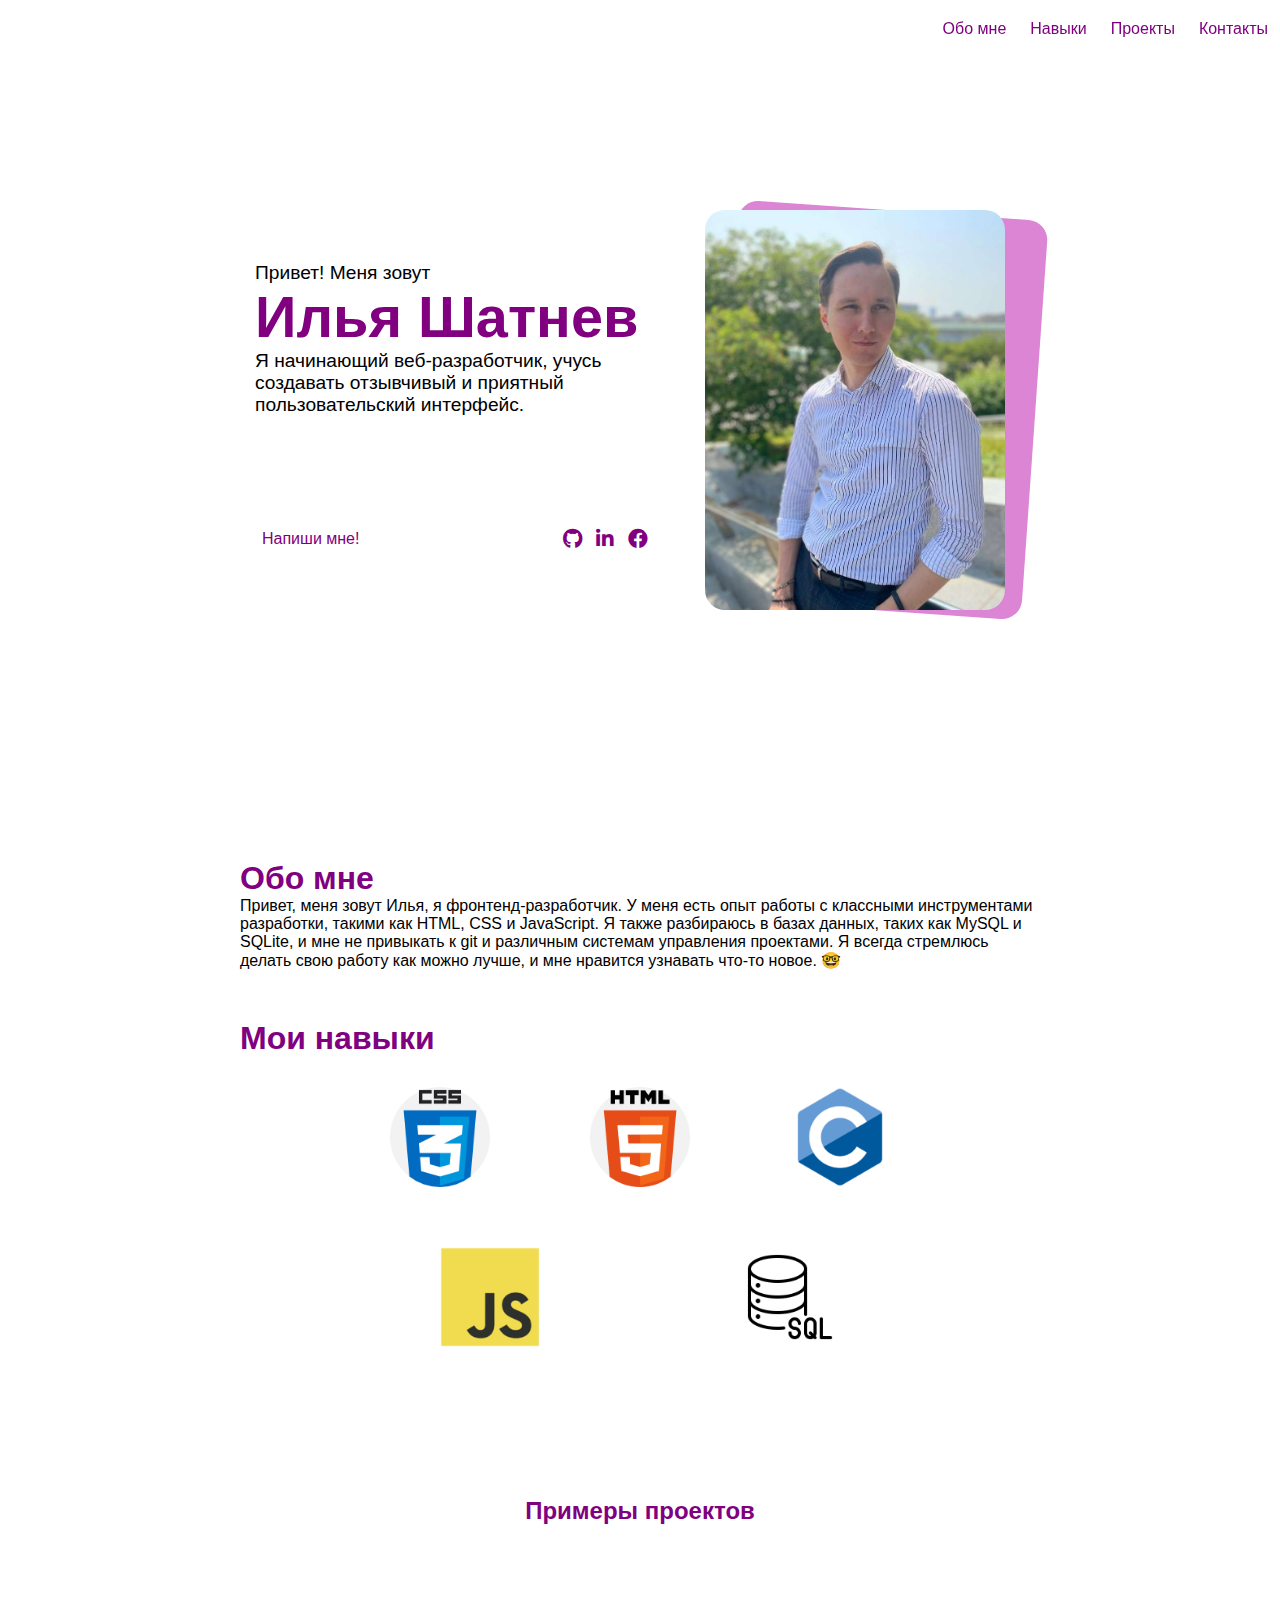
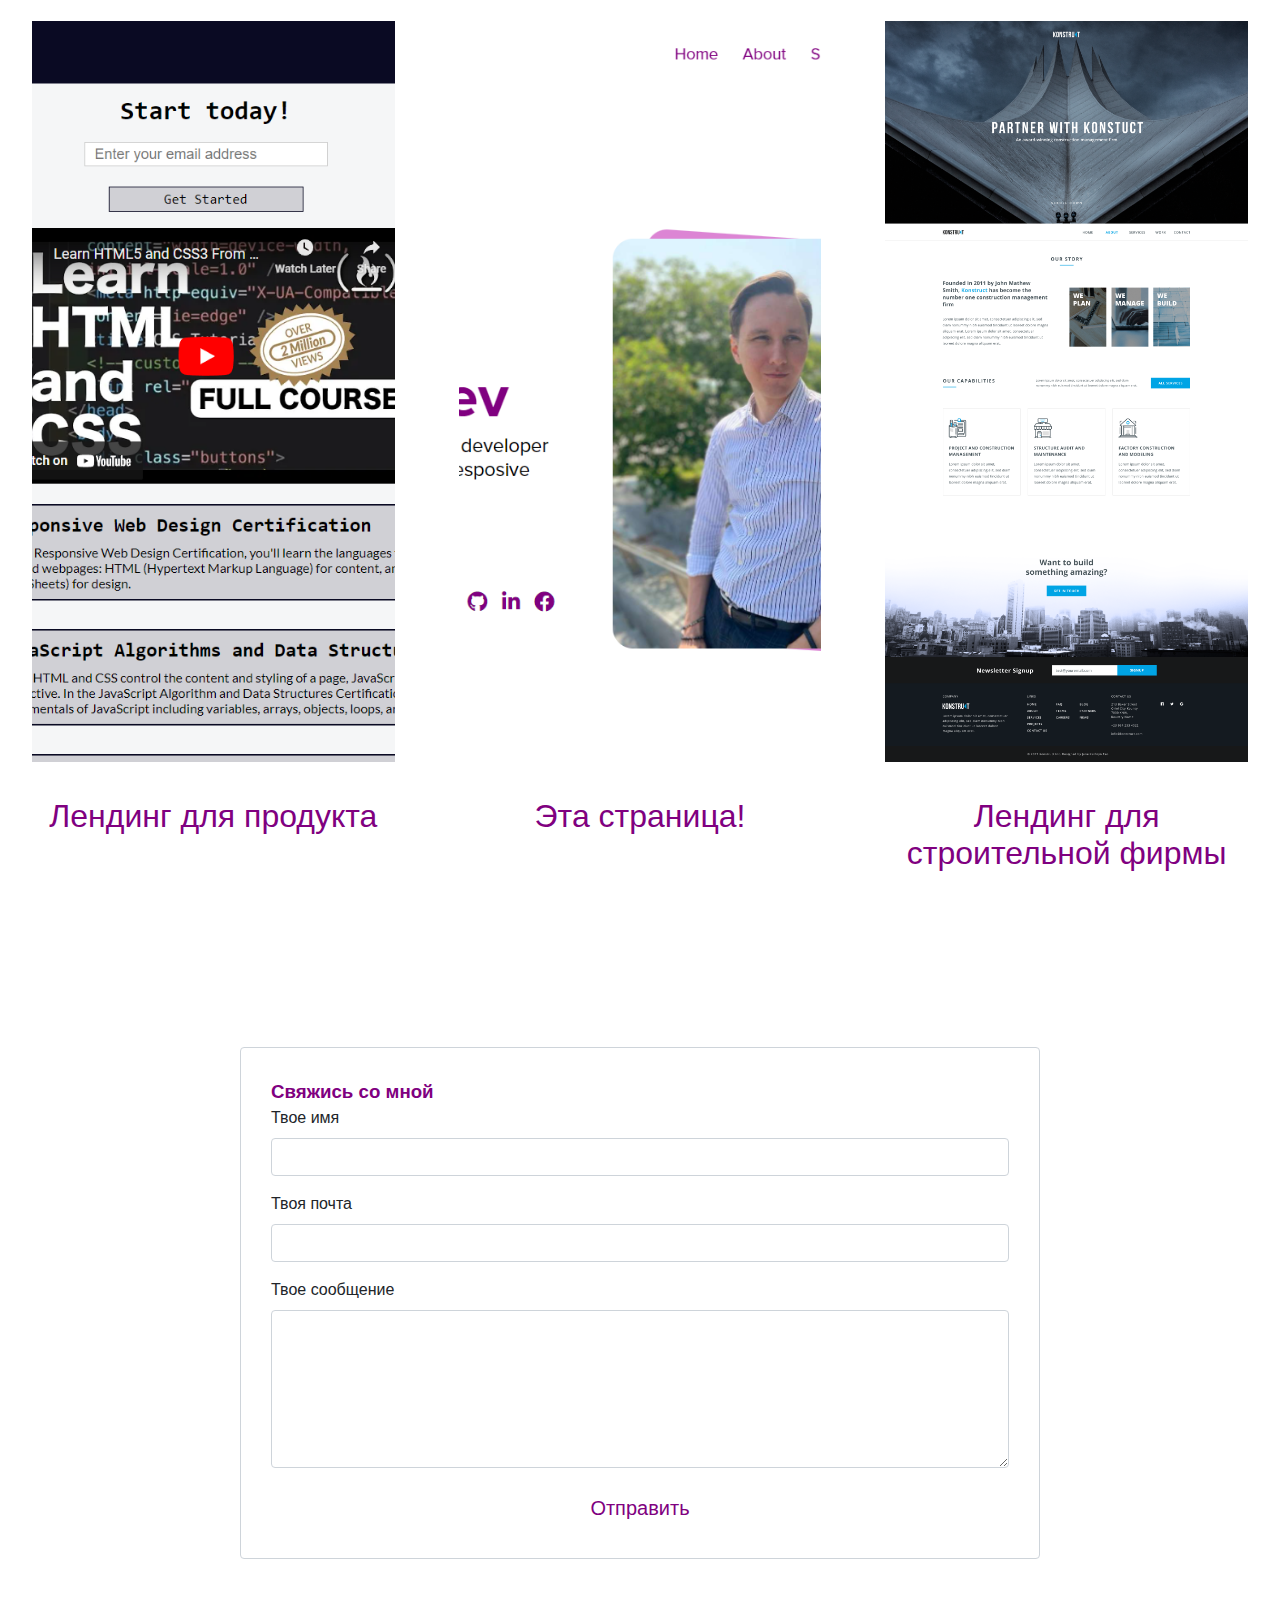
<file: index.html>
<!DOCTYPE html>
<html lang="ru">
  <head>
      <meta charset="UTF-8">
      <meta name="description" content="Web developer portfolio">
      <meta name="keywords" content="Portfolio, web-design, HTML, CSS, JavaScript">
      <meta name="author" content="Ilia Shatnev">
      <meta name="viewport" content="width=device-width, initial-scale=1.0">
      <link rel="stylesheet" href="styles.css">
      <link href="https://fonts.cdnfonts.com/css/proxima-nova-2" rel="stylesheet">
      <link href="contact-form.css" rel="stylesheet">

      <link
      rel="stylesheet"
      href="https://use.fontawesome.com/releases/v5.8.2/css/all.css"
    />

  </head>
  <body>
    <nav id="navbar">
      <ul>
        <li class="nav-link"><a class="button" href="#about-me">Обо мне</a></li>
        <li class="nav-link"><a class="button" href="#skills-section">Навыки</a></li>
        <li class="nav-link"><a class="button" href="#projects">Проекты</a></li>
        <li class="nav-link"><a class="button" href="#fcf-form">Контакты</a></li>
      </ul>  
    </nav>
    <div class="divider-wide"></div>
  <section id="welcome-section">
    <div id="w-s-left-box">
      <div id="w-s-text">
    <p>Привет! Меня зовут</p>
    <h1>Илья Шатнев</h1>
    <p>Я начинающий веб-разработчик, учусь создавать отзывчивый и приятный пользовательский интерфейс.
    </p>
      </div>
    <div id="w-s-bottom">
    <div class="nav-link">
      <a class="button" href="#fcf-form">Напиши мне!</a>
    </div>
    <ul  id="contact-icons">
      <a class="button" href="https://github.com/Olukard" target="_blank"><i class="fab fa-github "></i></a>
      <a class="button" href="https://www.linkedin.com/in/ilia-shatnev-001679270/" target="_blank"> <i class="fab fa-linkedin-in"></i></a>
      <a class="button"><i class="fab fa-facebook "></i></a>
    </ul>
    </div>

    </div>
      <div id="photobox">
    <img id="photo" src="portrait.jpg" width="300", height="400">
      <div id="shadow1"></div>
      

    </div>
  </section>
 <div class="divider-wide"></div>
  <section id="about-me">
    <h1>Обо мне</h1>
    <p>Привет, меня зовут Илья, я фронтенд-разработчик. У меня есть опыт работы с классными инструментами разработки, такими как HTML, CSS и JavaScript. Я также разбираюсь в базах данных, таких как MySQL и SQLite, и мне не привыкать к git и различным системам управления проектами. Я всегда стремлюсь делать свою работу как можно лучше, и мне нравится узнавать что-то новое. 🤓

</p>
  </section>

  <section id="skills-section">
    <h1>Мои навыки</h1>
    <div class="skills-grid">
      <img class="skill-image skill-image-1" src="css-icon.png" alt="skill">
      <img class="skill-image skill-image-2" src="html-5-icon.png" alt="skill">
      <img class="skill-image skill-image-3" src="c-icon.png" alt="skill">
      <img class="skill-image skill-image-4" src="js-icon.png" alt="skill">
      <img class="skill-image skill-image-5" src="sql-icon.png" alt="skill">
    </div>
</p>
  </section>

  <section id="projects" class="projects-section">
    <h2 class="projects-section-header">Примеры проектов</h2>

    <div class="projects-grid">
      <a
        href="https://codepen.io/Olukard/pen/WNYNeER"
        target="_blank"
        class="project project-tile"
      >
        <img
          class="project-image"
          src="product-landing-page.png"
          alt="project"
        />
        <p class="project-title button">

          Лендинг для продукта

        </p>
      </a>

      <a
      href="#"
      class="project project-tile"
    >
      <img
        class="project-image"
        src="portfolio.png"
        alt="project"
      />
      <p class="project-title button">

        Эта страница!

      </p>
    </a>

    <a
    href="https://olukard.github.io/Construct-Landing-Page/"
    class="project project-tile"
  >
    <img
      class="project-image"
      src="Konstruct.png"
      alt="project"
    />
    <p class="project-title button">

      Лендинг для строительной фирмы

    </p>
  </a>
      
    </div>

  </section>

  <div class="fcf-body">

    <div id="fcf-form">
    <h3 class="fcf-h3">Свяжись со мной</h3>

    <form id="fcf-form-id" class="fcf-form-class" method="post" action="contact-form-process.php">
        
        <div class="fcf-form-group">
            <label for="Name" class="fcf-label">Твое имя</label>
            <div class="fcf-input-group">
                <input type="text" id="Name" name="Name" class="fcf-form-control" required>
            </div>
        </div>

        <div class="fcf-form-group">
            <label for="Email" class="fcf-label">Твоя почта</label>
            <div class="fcf-input-group">
                <input type="email" id="Email" name="Email" class="fcf-form-control" required>
            </div>
        </div>

        <div class="fcf-form-group">
            <label for="Message" class="fcf-label">Твое сообщение</label>
            <div class="fcf-input-group">
                <textarea id="Message" name="Message" class="fcf-form-control" rows="6" maxlength="3000" required></textarea>
            </div>
        </div>

        <div class="fcf-form-group">
            <button type="submit" id="fcf-button" class="fcf-btn fcf-btn-primary fcf-btn-lg fcf-btn-block">Отправить</button>
        </div>

    </form>
    </div>

</div>

  </body>
</html>
</file>
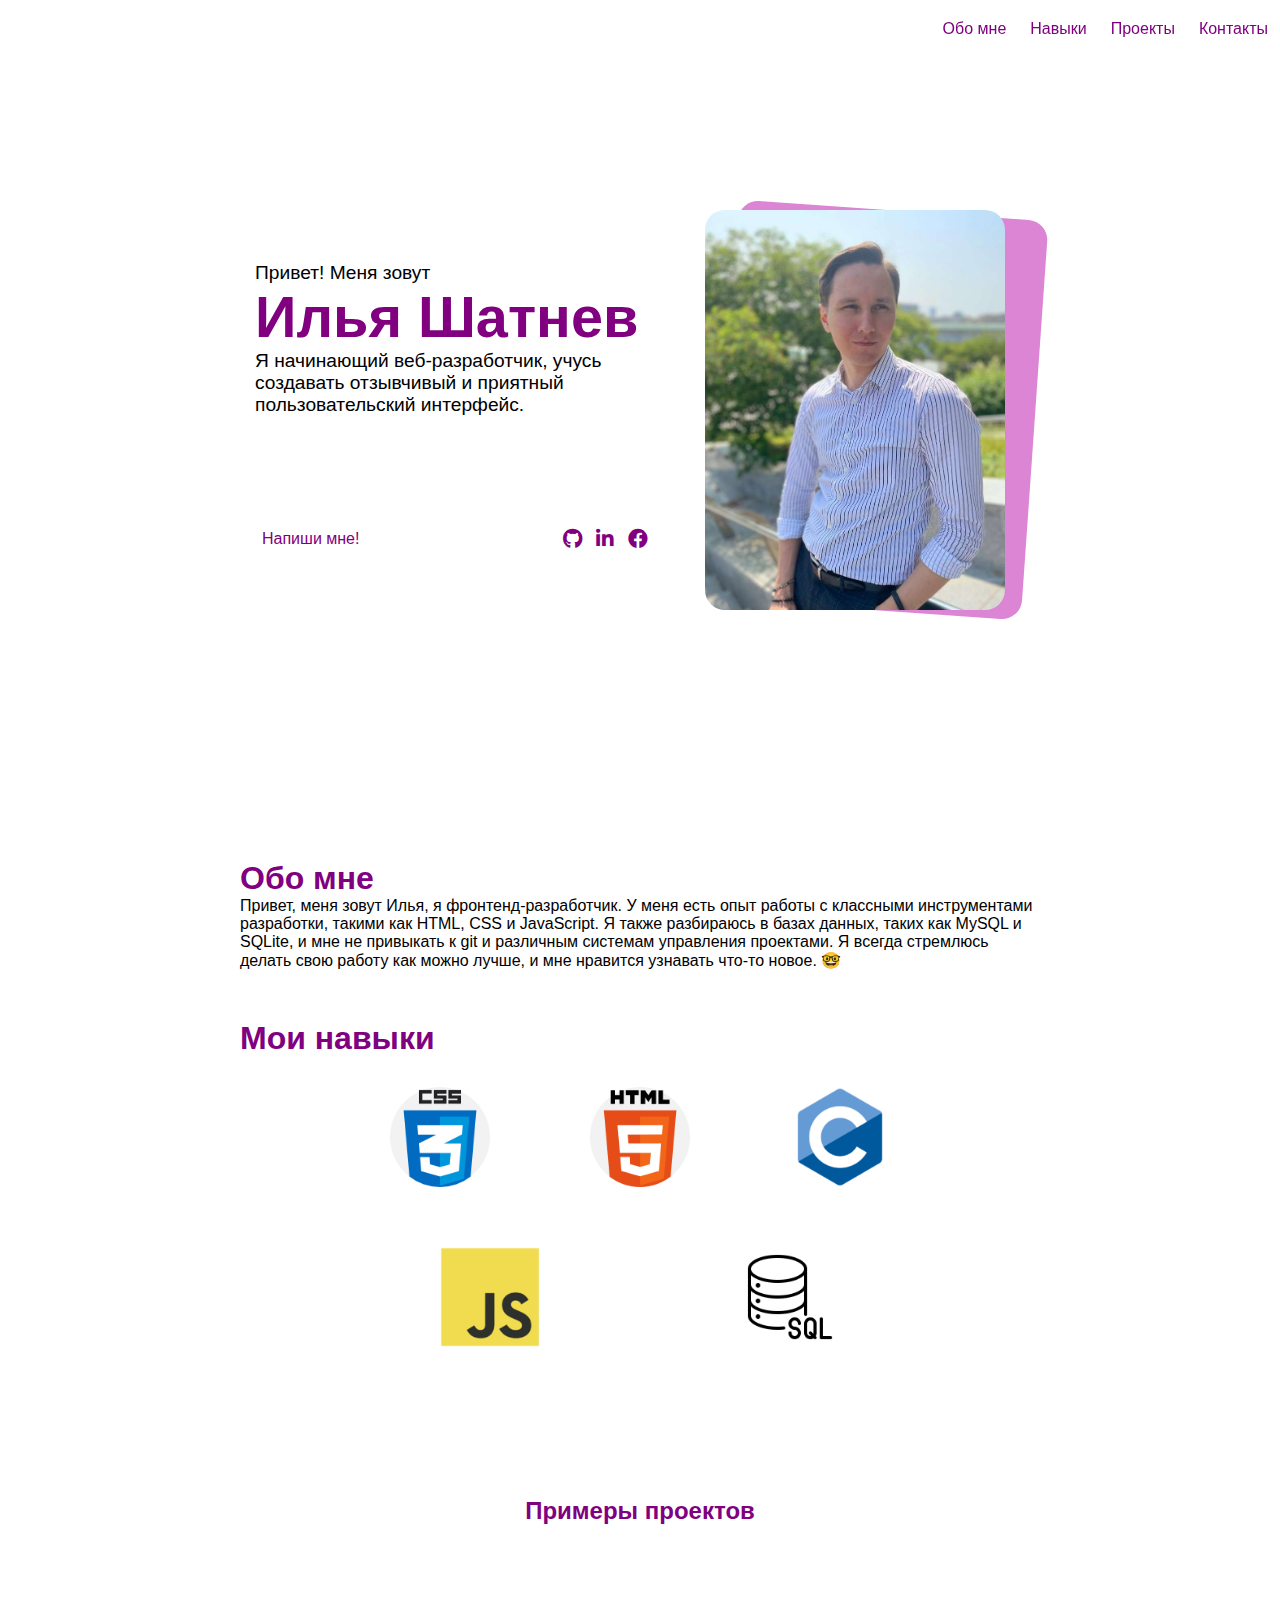
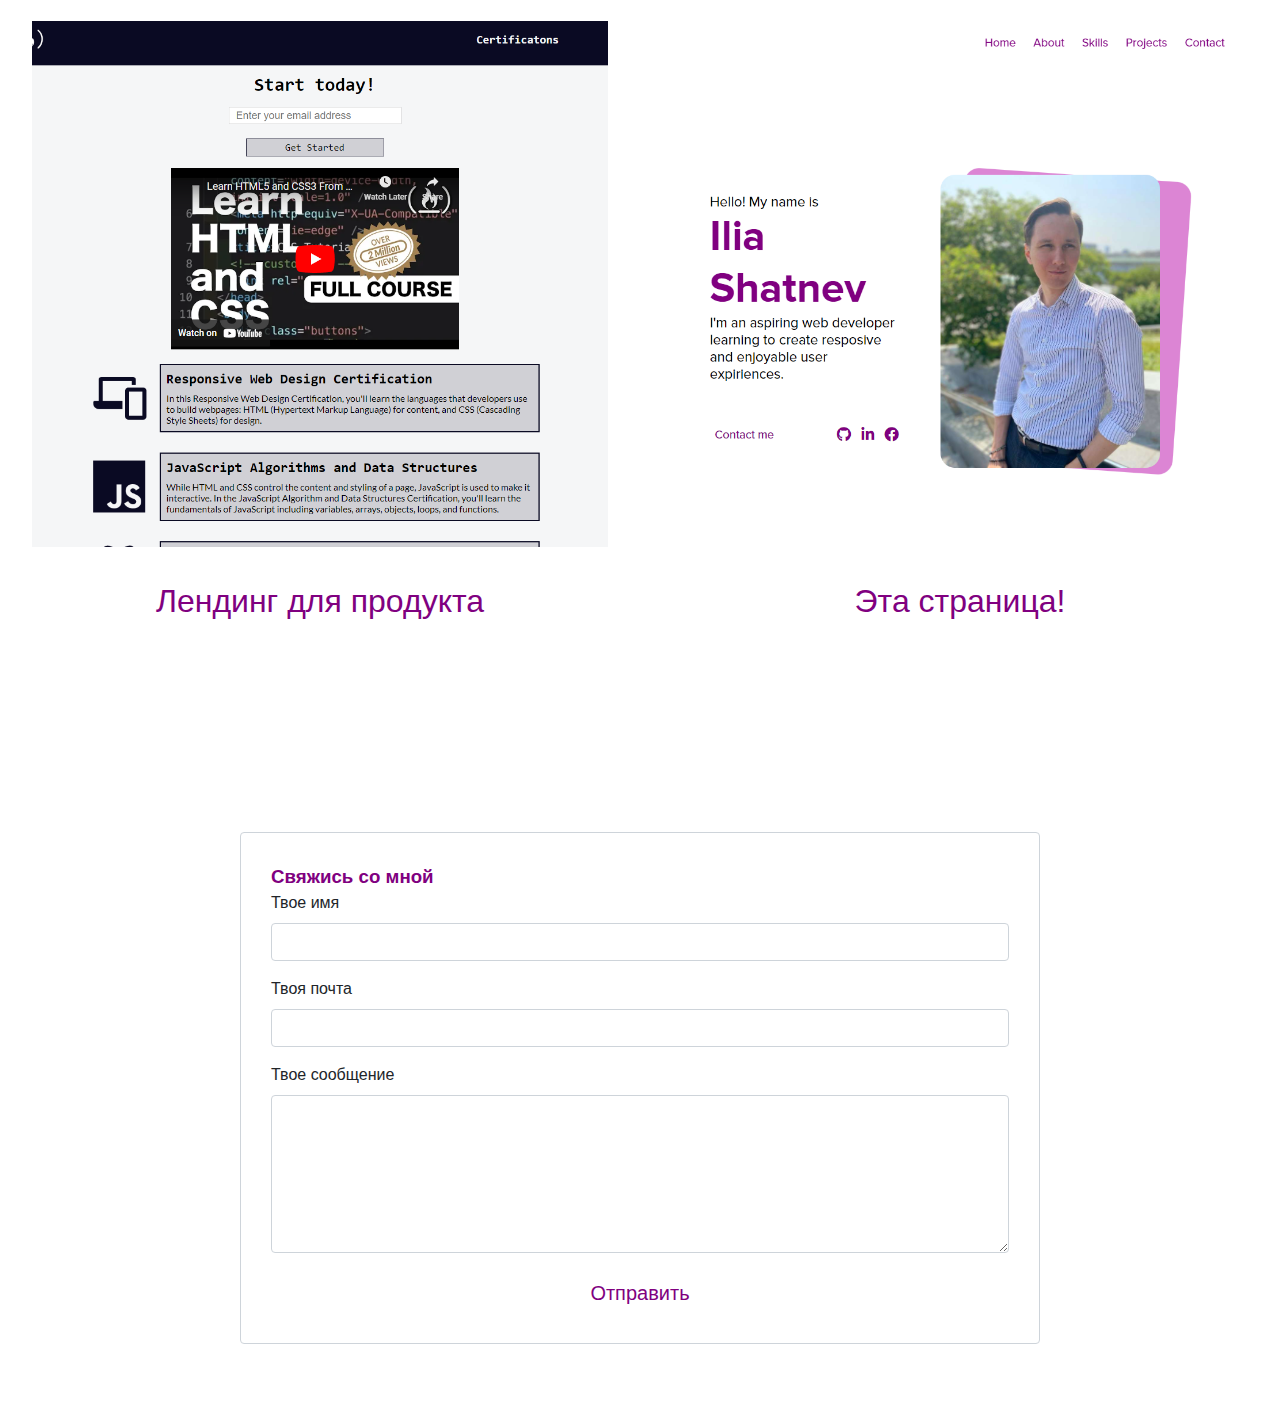
<file: Portfolio/index.html>
<!DOCTYPE html>
<html lang="ru">
  <head>
      <meta charset="UTF-8">
      <meta name="description" content="Web developer portfolio">
      <meta name="keywords" content="Portfolio, web-design, HTML, CSS, JavaScript">
      <meta name="author" content="Ilia Shatnev">
      <meta name="viewport" content="width=device-width, initial-scale=1.0">
      <link rel="stylesheet" href="styles.css">
      <link href="https://fonts.cdnfonts.com/css/proxima-nova-2" rel="stylesheet">
      <link href="contact-form.css" rel="stylesheet">

      <link
      rel="stylesheet"
      href="https://use.fontawesome.com/releases/v5.8.2/css/all.css"
    />

  </head>
  <body>
    <nav id="navbar">
      <ul>
        <li class="nav-link"><a class="button" href="#about-me">Обо мне</a></li>
        <li class="nav-link"><a class="button" href="#skills-section">Навыки</a></li>
        <li class="nav-link"><a class="button" href="#projects">Проекты</a></li>
        <li class="nav-link"><a class="button" href="#fcf-form">Контакты</a></li>
      </ul>  
    </nav>
    <div class="divider-wide"></div>
  <section id="welcome-section">
    <div id="w-s-left-box">
      <div id="w-s-text">
    <p>Привет! Меня зовут</p>
    <h1>Илья Шатнев</h1>
    <p>Я начинающий веб-разработчик, учусь создавать отзывчивый и приятный пользовательский интерфейс.
    </p>
      </div>
    <div id="w-s-bottom">
    <div class="nav-link">
      <a class="button" href="#fcf-form">Напиши мне!</a>
    </div>
    <ul  id="contact-icons">
      <a class="button" href="https://github.com/Olukard" target="_blank"><i class="fab fa-github "></i></a>
      <a class="button" href="https://www.linkedin.com/in/ilia-shatnev-001679270/" target="_blank"> <i class="fab fa-linkedin-in"></i></a>
      <a class="button"><i class="fab fa-facebook "></i></a>
    </ul>
    </div>

    </div>
      <div id="photobox">
    <img id="photo" src="portrait.jpg" width="300", height="400">
      <div id="shadow1"></div>
      

    </div>
  </section>
 <div class="divider-wide"></div>
  <section id="about-me">
    <h1>Обо мне</h1>
    <p>Привет, меня зовут Илья, я фронтенд-разработчик. У меня есть опыт работы с классными инструментами разработки, такими как HTML, CSS и JavaScript. Я также разбираюсь в базах данных, таких как MySQL и SQLite, и мне не привыкать к git и различным системам управления проектами. Я всегда стремлюсь делать свою работу как можно лучше, и мне нравится узнавать что-то новое. 🤓

</p>
  </section>

  <section id="skills-section">
    <h1>Мои навыки</h1>
    <div class="skills-grid">
      <img class="skill-image skill-image-1" src="css-icon.png" alt="skill">
      <img class="skill-image skill-image-2" src="html-5-icon.png" alt="skill">
      <img class="skill-image skill-image-3" src="c-icon.png" alt="skill">
      <img class="skill-image skill-image-4" src="js-icon.png" alt="skill">
      <img class="skill-image skill-image-5" src="sql-icon.png" alt="skill">
    </div>
</p>
  </section>

  <section id="projects" class="projects-section">
    <h2 class="projects-section-header">Примеры проектов</h2>

    <div class="projects-grid">
      <a
        href="https://codepen.io/Olukard/pen/WNYNeER"
        target="_blank"
        class="project project-tile"
      >
        <img
          class="project-image"
          src="product-landing-page.png"
          alt="project"
        />
        <p class="project-title button">

          Лендинг для продукта

        </p>
      </a>

      <a
      href="#"
      class="project project-tile"
    >
      <img
        class="project-image"
        src="portfolio.png"
        alt="project"
      />
      <p class="project-title button">

        Эта страница!

      </p>
    </a>
      
    </div>

  </section>

  <div class="fcf-body">

    <div id="fcf-form">
    <h3 class="fcf-h3">Свяжись со мной</h3>

    <form id="fcf-form-id" class="fcf-form-class" method="post" action="contact-form-process.php">
        
        <div class="fcf-form-group">
            <label for="Name" class="fcf-label">Твое имя</label>
            <div class="fcf-input-group">
                <input type="text" id="Name" name="Name" class="fcf-form-control" required>
            </div>
        </div>

        <div class="fcf-form-group">
            <label for="Email" class="fcf-label">Твоя почта</label>
            <div class="fcf-input-group">
                <input type="email" id="Email" name="Email" class="fcf-form-control" required>
            </div>
        </div>

        <div class="fcf-form-group">
            <label for="Message" class="fcf-label">Твое сообщение</label>
            <div class="fcf-input-group">
                <textarea id="Message" name="Message" class="fcf-form-control" rows="6" maxlength="3000" required></textarea>
            </div>
        </div>

        <div class="fcf-form-group">
            <button type="submit" id="fcf-button" class="fcf-btn fcf-btn-primary fcf-btn-lg fcf-btn-block">Отправить</button>
        </div>

    </form>
    </div>

</div>

  </body>
</html>
</file>
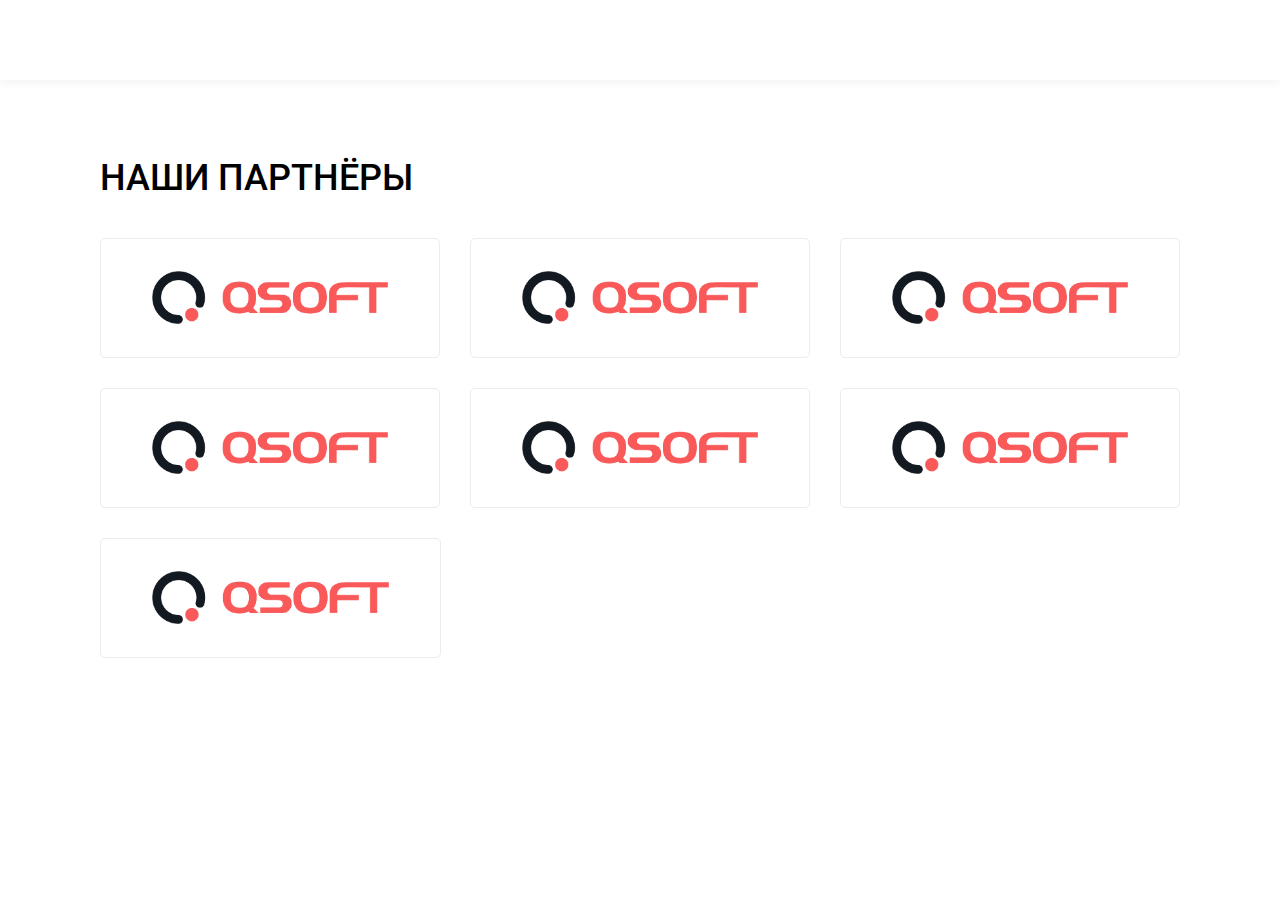
<file: QSOFT test project/index.html>
<!DOCTYPE html>
<html lang="ru">

<head>
  <meta charset="UTF-8">
  <meta name="description" content="Our partners">
  <meta name="keywords" content="Web-design, web-development">
  <meta name="author" content="Ilia Shatnev">
  <meta name="viewport" content="width=device-width, initial-scale=1.0">
  <link rel="stylesheet" href="styles.css">
  <link rel="stylesheet" href="https://use.fontawesome.com/releases/v5.8.2/css/all.css" />
  <link rel="preconnect" href="https://fonts.googleapis.com">
  <link rel="preconnect" href="https://fonts.gstatic.com" crossorigin>
  <link href="https://fonts.googleapis.com/css2?family=Roboto:wght@100;500&display=swap" rel="stylesheet">
</head>
<div class="fake-header"></div>
<div class="main-container main-container--center-aligned">
  <div class="title-container">
    <h2 class="title-container__title-text">Наши партнёры</h2>
  </div>
  <div class="partners">
    <div class="partners__company">
      <img src="qlogo.png" alt="comany name">
    </div>
    <div class="partners__company">
      <img src="qlogo.png" alt="comany name">
    </div>
    <div class="partners__company">
      <img src="qlogo.png" alt="comany name">
    </div>
    <div class="partners__company">
      <img src="qlogo.png" alt="comany name">
    </div>
    <div class="partners__company">
      <img src="qlogo.png" alt="comany name">
    </div>
    <div class="partners__company">
      <img src="qlogo.png" alt="comany name">
    </div>
    <div class="partners__company">
      <img src="qlogo.png" alt="comany name">
    </div>

    <div class="partners__placeholder row1"></div>
    <div class="partners__placeholder row2"></div>
    <div class="partners__placeholder row3"></div>
  </div>
</div>

</html>
</file>
<file: styles.css>
:root {
    --main-gradient:linear-gradient(84deg,#dc85d4, #c56ef4);
}


* {
    margin: 0;
    padding: 0;
    box-sizing: border-box;
    background-color: white;
    text-decoration: none;
    font-family: 'Proxima Nova', sans-serif;
}

@media (max-width: 30.625em) {
  body {
    font-size: 0.8em;
  }
}

/* hello */

.divider-wide {
  margin-top: 200px;
}

@media (max-width: 600px) {
  .divider-wide {
    margin-top: 30px;
  }
}

/* NAV BAR START */

nav {
  margin: 20px auto;
  left: 50%;
  transform: translateX(-50%);
  width: 100%;
  z-index: 10;
  max-width: 1280px;
  position: fixed;
  top:0px;
  
  background: transparent;
}

nav > ul {
    display: flex;
    flex-direction: row;
    justify-content: end;
    list-style-type: none;
    min-width: min-content;
    width: 100%;
    background: transparent;
}

nav > ul > li {
    margin: 0px 5px;
    flex: 1px 1px 0px;
    max-width: 110px;
    background: transparent;
}

.button {
    padding: 7px;
    border-radius: 25px;
    color: Purple;
    transition: color 0.5s ease, background-color 0.5s ease;
}


nav a:hover {
    color: white;
    background: #dc85d4;
}



/* NAV BAR END */

/* WELCOME START */

#welcome-section {
display: flex;
flex-direction: row;
width: 90%;
margin: auto;
justify-content: center;
margin-top: 50px;
max-width: 1280px;
}

#welcome-section a:hover {
    color: white;
    background: #dc85d4;
}

@media (max-width: 600px) {
  #welcome-section {
    flex-direction: column;
  }
}


#photo
{
  width: 300px;
  height: 400px;
  object-fit: cover;
  border-radius: 20px;
  position: absolute;
  z-index: 2;
  margin: 10px;
  transition: transform 0.5s;
}

#shadow1 {
  background-color: #dc85d4;
  margin: 10px 30px;
  width: 310px;
  height: 400px;
  z-index: 1;
  border-radius: 20px;
  transform: rotate(4deg);
  transition: transform 0.5s;
}

#photo:hover + #shadow1 {
transform: rotate(10deg)
}

@media (max-width: 600px) {
    #photobox {
        margin: auto;
    }
  }

#w-s-text {
  max-width: 400px;
  font-size: 1.2em;
}

#w-s-text > h1 {
  font-size: 3em;
  color: Purple;
} 

#w-s-left-box {
    display: flex;
    flex-direction: column;
    justify-content: space-around;
    margin: 10px 40px;
}

#w-s-bottom {
 display: flex;
 justify-content: space-between;
 max-width: 400px;
 align-items: center;
}

#contact-icons{
    width: fit-content;
    display: inline-block;
}

#contact-icons > a{
    text-align: center;
}

#w-s-bottom > ul {
    display: flex;
    justify-content: space-between;
    font-size: 20px;
    transition: color 0.5s ease, background-color 0.5s ease;
}

i {
    background: transparent;
}

/* WELCOME END */

/* ABOUT ME START */

#about-me {
width: 90%;
margin: 40px auto;
justify-content: center;
margin-top: 50px;
max-width: 800px;
padding-top: 40px;
}

#about-me > h1{
  color: purple;
}

/* ABOUT ME END */

/* SKILLS START */

#skills-section {
    width: 90%;
    margin: 40px auto;
    justify-content: center;
    margin-top: 50px;
    max-width: 800px;
    }
    
#skills-section > h1{
   color: purple;
 }

.skills-grid {
    max-width: 600px;
    display: flex;
    flex-direction: row;
    flex-wrap: wrap;
    justify-content: space-around;
    align-items: center;
    margin: auto;
  }

  .skill-image {
    height: 100px;
    width: 100px;
    object-fit: contain;
    margin: 5%;
  }

  /* SKILLS END */

  /* PROJECT START */

  .projects-section {
    text-align: center;
    padding: 1rem 2rem;
  }
  
  .projects-section-header {
    max-width: 640px;
    margin: 0 auto 6rem auto;
    border-bottom: 0.2rem solid var(--main-white);
  }
  
    .projects-grid {
    display: grid;
    grid-template-columns: repeat(auto-fit, minmax(320px, 1fr));
    grid-gap: 4rem;
    width: 100%;
    max-width: 1280px;
    margin: 0 auto;
    margin-bottom: 6rem;
  }
  
  @media (max-width: 30.625em) {
    .projects-section {
      padding: 1rem 1rem;
    }
  
    .projects-grid {
      grid-template-columns: 1fr;
    }
  }
  
  .project-image {
    height: calc(100% - 6.8rem);
    width: 100%;
    object-fit: cover;
  }
  
  .project-title {
    font-size: 2rem;
    padding: 2rem 0.5rem;
  }
  
  /* PROJECT END */

















.projects-section {
  text-align: center;
  padding: 5rem 2rem;
}

.projects-section-header {
  max-width: 640px;
  margin: 0 auto 6rem auto;
  text-align: center;
  color: purple;
}



/* "Automagic" image grid using no media queries */
.projects-grid {
  display: grid;
  grid-template-columns: repeat(auto-fit, minmax(320px, 1fr));
  grid-gap: 4rem;
  width: 100%;
  max-width: 1280px;
  margin: 0 auto;
  margin-bottom: 6rem;
}

@media (max-width: 30.625em) {
  .projects-section {
    padding: 6rem 1rem;
  }

  .projects-grid {
    grid-template-columns: 1fr;
  }
}

.project {
  background: dc85d4;
  border-radius: 2px;
}

.project-image {
  height: calc(100% - 6.8rem);
  width: 100%;
  object-fit: cover;
}

.project-title {
  font-size: 2rem;
  padding: 2rem 0.5rem;
}

.btn {
  display: inline-block;
  padding: 1rem 2rem;
  border-radius: 2px;
}

.btn-show-all {
  font-size: 2rem;
  background: var(--main-gray);
  transition: background 0.3s ease-out;
}

.btn-show-all:hover {
  background: var(--main-red);
}

.btn-show-all:hover > i {
  transform: translateX(2px);
}

.btn-show-all > i {
  margin-left: 10px;
  transform: translateX(0);
  transition: transform 0.3s ease-out;
}
</file>
<file: contact-form.css>
#fcf-form {
    display:block;
}

.fcf-body {
    margin: auto;
    margin-bottom: 5%;
    font-family: 'Proxima Nova', sans-serif;
    font-size: 1rem;
    font-weight: 400;
    line-height: 1.5;
    color: #212529;
    text-align: left;
    background-color: #fff;
    padding: 30px;
    padding-bottom: 10px;
    border: 1px solid #ced4da;
    border-radius: 0.25rem;
    max-width: 800px;
}

.fcf-h3{
    color:purple;
}

.fcf-form-group {
    margin-bottom: 1rem;
}

.fcf-input-group {
    position: relative;
    display: -ms-flexbox;
    display: flex;
    -ms-flex-wrap: wrap;
    flex-wrap: wrap;
    -ms-flex-align: stretch;
    align-items: stretch;
    width: 100%;
}

.fcf-form-control {
    display: block;
    width: 100%;
    height: calc(1.5em + 0.75rem + 2px);
    padding: 0.375rem 0.75rem;
    font-size: 1rem;
    font-weight: 400;
    line-height: 1.5;
    color: purple;
    background-color: #fff;
    background-clip: padding-box;
    border: 1px solid #ced4da;
    outline: none;
    border-radius: 0.25rem;
    transition: border-color 0.15s ease-in-out, box-shadow 0.15s ease-in-out;
}

.fcf-form-control:focus {
    border: 1px solid #313131;
}

select.fcf-form-control[size], select.fcf-form-control[multiple] {
    height: auto;
}

textarea.fcf-form-control {
    font-family: -apple-system, Arial, sans-serif;
    height: auto;
}

label.fcf-label {
    display: inline-block;
    margin-bottom: 0.5rem;
}

.fcf-credit {
    padding-top: 10px;
    font-size: 0.9rem;
    color: #545b62;
}

.fcf-credit a {
    color: #545b62;
    text-decoration: underline;
}

.fcf-credit a:hover {
    color: #0056b3;
    text-decoration: underline;
}

.fcf-btn {
    display: inline-block;
    font-weight: 400;
    color: #212529;
    text-align: center;
    vertical-align: middle;
    cursor: pointer;
    -webkit-user-select: none;
    -moz-user-select: none;
    -ms-user-select: none;
    user-select: none;
    background-color: transparent;
    border: 1px solid transparent;
    padding: 0.375rem 0.75rem;
    font-size: 1rem;
    line-height: 1.5;
    border-radius: 0.25rem;
    transition: color 0.15s ease-in-out, background-color 0.15s ease-in-out, border-color 0.15s ease-in-out, box-shadow 0.15s ease-in-out;
}

@media (prefers-reduced-motion: reduce) {
    .fcf-btn {
        transition: none;
    }
}

.fcf-btn:hover {
    color: #212529;
    text-decoration: none;
}

.fcf-btn:focus, .fcf-btn.focus {
    outline: 0;
    box-shadow: 0 0 0 0.2rem rgba(0, 123, 255, 0.25);
}

.fcf-btn-primary {
    color: purple;
    background-color: white;
    border-color: white;
}

.fcf-btn-primary:hover {
    color: #fff;
    background-color: #dc85d4;
    border-color: #dc85d4;
}

.fcf-btn-lg, .fcf-btn-group-lg>.fcf-btn {
    padding: 0.5rem 1rem;
    font-size: 1.25rem;
    line-height: 1.5;
    border-radius: 0.3rem;
}

.fcf-btn-block {
    display: block;
    width: 100%;
}

.fcf-btn-block+.fcf-btn-block {
    margin-top: 0.5rem;
}

input[type="submit"].fcf-btn-block, input[type="reset"].fcf-btn-block, input[type="button"].fcf-btn-block {
    width: 100%;
}
</file>
<file: Portfolio/styles.css>
:root {
    --main-gradient:linear-gradient(84deg,#dc85d4, #c56ef4);
}


* {
    margin: 0;
    padding: 0;
    box-sizing: border-box;
    background-color: white;
    text-decoration: none;
    font-family: 'Proxima Nova', sans-serif;
}

@media (max-width: 30.625em) {
  body {
    font-size: 0.8em;
  }
}

/* hello */

.divider-wide {
  margin-top: 200px;
}

@media (max-width: 600px) {
  .divider-wide {
    margin-top: 30px;
  }
}

/* NAV BAR START */

nav {
  margin: 20px auto;
  left: 50%;
  transform: translateX(-50%);
  width: 100%;
  z-index: 10;
  max-width: 1280px;
  position: fixed;
  top:0px;
  
  background: transparent;
}

nav > ul {
    display: flex;
    flex-direction: row;
    justify-content: end;
    list-style-type: none;
    min-width: min-content;
    width: 100%;
    background: transparent;
}

nav > ul > li {
    margin: 0px 5px;
    flex: 1px 1px 0px;
    max-width: 110px;
    background: transparent;
}

.button {
    padding: 7px;
    border-radius: 25px;
    color: Purple;
    transition: color 0.5s ease, background-color 0.5s ease;
}


nav a:hover {
    color: white;
    background: #dc85d4;
}



/* NAV BAR END */

/* WELCOME START */

#welcome-section {
display: flex;
flex-direction: row;
width: 90%;
margin: auto;
justify-content: center;
margin-top: 50px;
max-width: 1280px;
}

#welcome-section a:hover {
    color: white;
    background: #dc85d4;
}

@media (max-width: 600px) {
  #welcome-section {
    flex-direction: column;
  }
}


#photo
{
  width: 300px;
  height: 400px;
  object-fit: cover;
  border-radius: 20px;
  position: absolute;
  z-index: 2;
  margin: 10px;
  transition: transform 0.5s;
}

#shadow1 {
  background-color: #dc85d4;
  margin: 10px 30px;
  width: 310px;
  height: 400px;
  z-index: 1;
  border-radius: 20px;
  transform: rotate(4deg);
  transition: transform 0.5s;
}

#photo:hover + #shadow1 {
transform: rotate(10deg)
}

@media (max-width: 600px) {
    #photobox {
        margin: auto;
    }
  }

#w-s-text {
  max-width: 400px;
  font-size: 1.2em;
}

#w-s-text > h1 {
  font-size: 3em;
  color: Purple;
} 

#w-s-left-box {
    display: flex;
    flex-direction: column;
    justify-content: space-around;
    margin: 10px 40px;
}

#w-s-bottom {
 display: flex;
 justify-content: space-between;
 max-width: 400px;
 align-items: center;
}

#contact-icons{
    width: fit-content;
    display: inline-block;
}

#contact-icons > a{
    text-align: center;
}

#w-s-bottom > ul {
    display: flex;
    justify-content: space-between;
    font-size: 20px;
    transition: color 0.5s ease, background-color 0.5s ease;
}

i {
    background: transparent;
}

/* WELCOME END */

/* ABOUT ME START */

#about-me {
width: 90%;
margin: 40px auto;
justify-content: center;
margin-top: 50px;
max-width: 800px;
padding-top: 40px;
}

#about-me > h1{
  color: purple;
}

/* ABOUT ME END */

/* SKILLS START */

#skills-section {
    width: 90%;
    margin: 40px auto;
    justify-content: center;
    margin-top: 50px;
    max-width: 800px;
    }
    
#skills-section > h1{
   color: purple;
 }

.skills-grid {
    max-width: 600px;
    display: flex;
    flex-direction: row;
    flex-wrap: wrap;
    justify-content: space-around;
    align-items: center;
    margin: auto;
  }

  .skill-image {
    height: 100px;
    width: 100px;
    object-fit: contain;
    margin: 5%;
  }

  /* SKILLS END */

  /* PROJECT START */

  .projects-section {
    text-align: center;
    padding: 1rem 2rem;
  }
  
  .projects-section-header {
    max-width: 640px;
    margin: 0 auto 6rem auto;
    border-bottom: 0.2rem solid var(--main-white);
  }
  
    .projects-grid {
    display: grid;
    grid-template-columns: repeat(auto-fit, minmax(320px, 1fr));
    grid-gap: 4rem;
    width: 100%;
    max-width: 1280px;
    margin: 0 auto;
    margin-bottom: 6rem;
  }
  
  @media (max-width: 30.625em) {
    .projects-section {
      padding: 1rem 1rem;
    }
  
    .projects-grid {
      grid-template-columns: 1fr;
    }
  }
  
  .project-image {
    height: calc(100% - 6.8rem);
    width: 100%;
    object-fit: cover;
  }
  
  .project-title {
    font-size: 2rem;
    padding: 2rem 0.5rem;
  }
  
  /* PROJECT END */

















.projects-section {
  text-align: center;
  padding: 5rem 2rem;
}

.projects-section-header {
  max-width: 640px;
  margin: 0 auto 6rem auto;
  text-align: center;
  color: purple;
}



/* "Automagic" image grid using no media queries */
.projects-grid {
  display: grid;
  grid-template-columns: repeat(auto-fit, minmax(320px, 1fr));
  grid-gap: 4rem;
  width: 100%;
  max-width: 1280px;
  margin: 0 auto;
  margin-bottom: 6rem;
}

@media (max-width: 30.625em) {
  .projects-section {
    padding: 6rem 1rem;
  }

  .projects-grid {
    grid-template-columns: 1fr;
  }
}

.project {
  background: dc85d4;
  border-radius: 2px;
}

.project-image {
  height: calc(100% - 6.8rem);
  width: 100%;
  object-fit: cover;
}

.project-title {
  font-size: 2rem;
  padding: 2rem 0.5rem;
}

.btn {
  display: inline-block;
  padding: 1rem 2rem;
  border-radius: 2px;
}

.btn-show-all {
  font-size: 2rem;
  background: var(--main-gray);
  transition: background 0.3s ease-out;
}

.btn-show-all:hover {
  background: var(--main-red);
}

.btn-show-all:hover > i {
  transform: translateX(2px);
}

.btn-show-all > i {
  margin-left: 10px;
  transform: translateX(0);
  transition: transform 0.3s ease-out;
}
</file>
<file: Portfolio/contact-form.css>
#fcf-form {
    display:block;
}

.fcf-body {
    margin: auto;
    margin-bottom: 5%;
    font-family: 'Proxima Nova', sans-serif;
    font-size: 1rem;
    font-weight: 400;
    line-height: 1.5;
    color: #212529;
    text-align: left;
    background-color: #fff;
    padding: 30px;
    padding-bottom: 10px;
    border: 1px solid #ced4da;
    border-radius: 0.25rem;
    max-width: 800px;
}

.fcf-h3{
    color:purple;
}

.fcf-form-group {
    margin-bottom: 1rem;
}

.fcf-input-group {
    position: relative;
    display: -ms-flexbox;
    display: flex;
    -ms-flex-wrap: wrap;
    flex-wrap: wrap;
    -ms-flex-align: stretch;
    align-items: stretch;
    width: 100%;
}

.fcf-form-control {
    display: block;
    width: 100%;
    height: calc(1.5em + 0.75rem + 2px);
    padding: 0.375rem 0.75rem;
    font-size: 1rem;
    font-weight: 400;
    line-height: 1.5;
    color: purple;
    background-color: #fff;
    background-clip: padding-box;
    border: 1px solid #ced4da;
    outline: none;
    border-radius: 0.25rem;
    transition: border-color 0.15s ease-in-out, box-shadow 0.15s ease-in-out;
}

.fcf-form-control:focus {
    border: 1px solid #313131;
}

select.fcf-form-control[size], select.fcf-form-control[multiple] {
    height: auto;
}

textarea.fcf-form-control {
    font-family: -apple-system, Arial, sans-serif;
    height: auto;
}

label.fcf-label {
    display: inline-block;
    margin-bottom: 0.5rem;
}

.fcf-credit {
    padding-top: 10px;
    font-size: 0.9rem;
    color: #545b62;
}

.fcf-credit a {
    color: #545b62;
    text-decoration: underline;
}

.fcf-credit a:hover {
    color: #0056b3;
    text-decoration: underline;
}

.fcf-btn {
    display: inline-block;
    font-weight: 400;
    color: #212529;
    text-align: center;
    vertical-align: middle;
    cursor: pointer;
    -webkit-user-select: none;
    -moz-user-select: none;
    -ms-user-select: none;
    user-select: none;
    background-color: transparent;
    border: 1px solid transparent;
    padding: 0.375rem 0.75rem;
    font-size: 1rem;
    line-height: 1.5;
    border-radius: 0.25rem;
    transition: color 0.15s ease-in-out, background-color 0.15s ease-in-out, border-color 0.15s ease-in-out, box-shadow 0.15s ease-in-out;
}

@media (prefers-reduced-motion: reduce) {
    .fcf-btn {
        transition: none;
    }
}

.fcf-btn:hover {
    color: #212529;
    text-decoration: none;
}

.fcf-btn:focus, .fcf-btn.focus {
    outline: 0;
    box-shadow: 0 0 0 0.2rem rgba(0, 123, 255, 0.25);
}

.fcf-btn-primary {
    color: purple;
    background-color: white;
    border-color: white;
}

.fcf-btn-primary:hover {
    color: #fff;
    background-color: #dc85d4;
    border-color: #dc85d4;
}

.fcf-btn-lg, .fcf-btn-group-lg>.fcf-btn {
    padding: 0.5rem 1rem;
    font-size: 1.25rem;
    line-height: 1.5;
    border-radius: 0.3rem;
}

.fcf-btn-block {
    display: block;
    width: 100%;
}

.fcf-btn-block+.fcf-btn-block {
    margin-top: 0.5rem;
}

input[type="submit"].fcf-btn-block, input[type="reset"].fcf-btn-block, input[type="button"].fcf-btn-block {
    width: 100%;
}
</file>
<file: QSOFT test project/styles.css>
* {
    margin: 0;
    padding: 0;
  }
  
  .fake-header {
    width: 100%;
    height: 80px;
    box-shadow: 0px 3px 10px rgba(0, 0, 0, 0.05);
  }
  
  @media (max-width: 375px) {
    .fake-header {
      height: 105px;
    }
  }
  
  #layout-img {
    position: absolute;
    opacity: 0.3;
  }
  
  .main-container--center-aligned {
    position: relative;
    max-width: 1240px;
    margin: 0 100px;
    margin-top: 70px;
  }
  @media (max-width: 1025px) {
    .main-container--center-aligned {
      margin: 0 20px;
      margin-top: 70px;
    }
  }
  
  .title-container {
    margin-bottom: 30px;
  }
  
  .title-container__title-text {
    font-family: "Roboto";
    font-style: normal;
    font-weight: 500;
    font-size: 36px;
    line-height: 160%;
    text-transform: uppercase;
  }
  
  @media (max-width: 1025px) {
    .title-container__title-text {
      font-size: 28px;
    }
  }
  
  .partners {
    display: flex;
    flex-wrap: wrap;
    justify-content: space-around;
    flex-direction: row;
    gap: 30px;
    max-width: 1240px;
  }
  
  @media (max-width: 1025px) {
    .partners {
      gap: 20px;
    }
  }
  
  .partners__placeholder {
    height: 0px;
    flex: 1 0 250px;
  }
  
  @media (max-width: 1025px) {
    .partners__placeholder {
      flex: 1 0 200px;
    }
  }

  @media (max-width: 1424px) {
    .partners__placeholder .row1{
      visibility: hidden;
    }
  }
  
  .partners__company {
    height: 118px;
    border: 1px solid #ebebf1;
    border-radius: 5px;
    display: flex;
    flex: 1 0 250px;
    align-items: center;
    justify-content: center;
    transition: box-shadow 0.5s ease;
  }
  
  @media (max-width: 1025px) {
    .partners__company {
      flex: 1 0 200px;
    }
  }
  
  @media (max-width: 440px) {
    .partners__company {
      flex: 1 0 100%;
      height: 138px;
    }
  }
  .partners__company:hover {
    box-shadow: -3px 0px 40px rgba(0, 0, 0, 0.1),
      0px 0px 10px rgba(164, 164, 164, 0.03);
    cursor: pointer;
  }
  
  .partners__company img {
    width: 70%;
    height: 70%;
    object-fit: contain;
    object-position: 50% 50%;
  }
</file>
